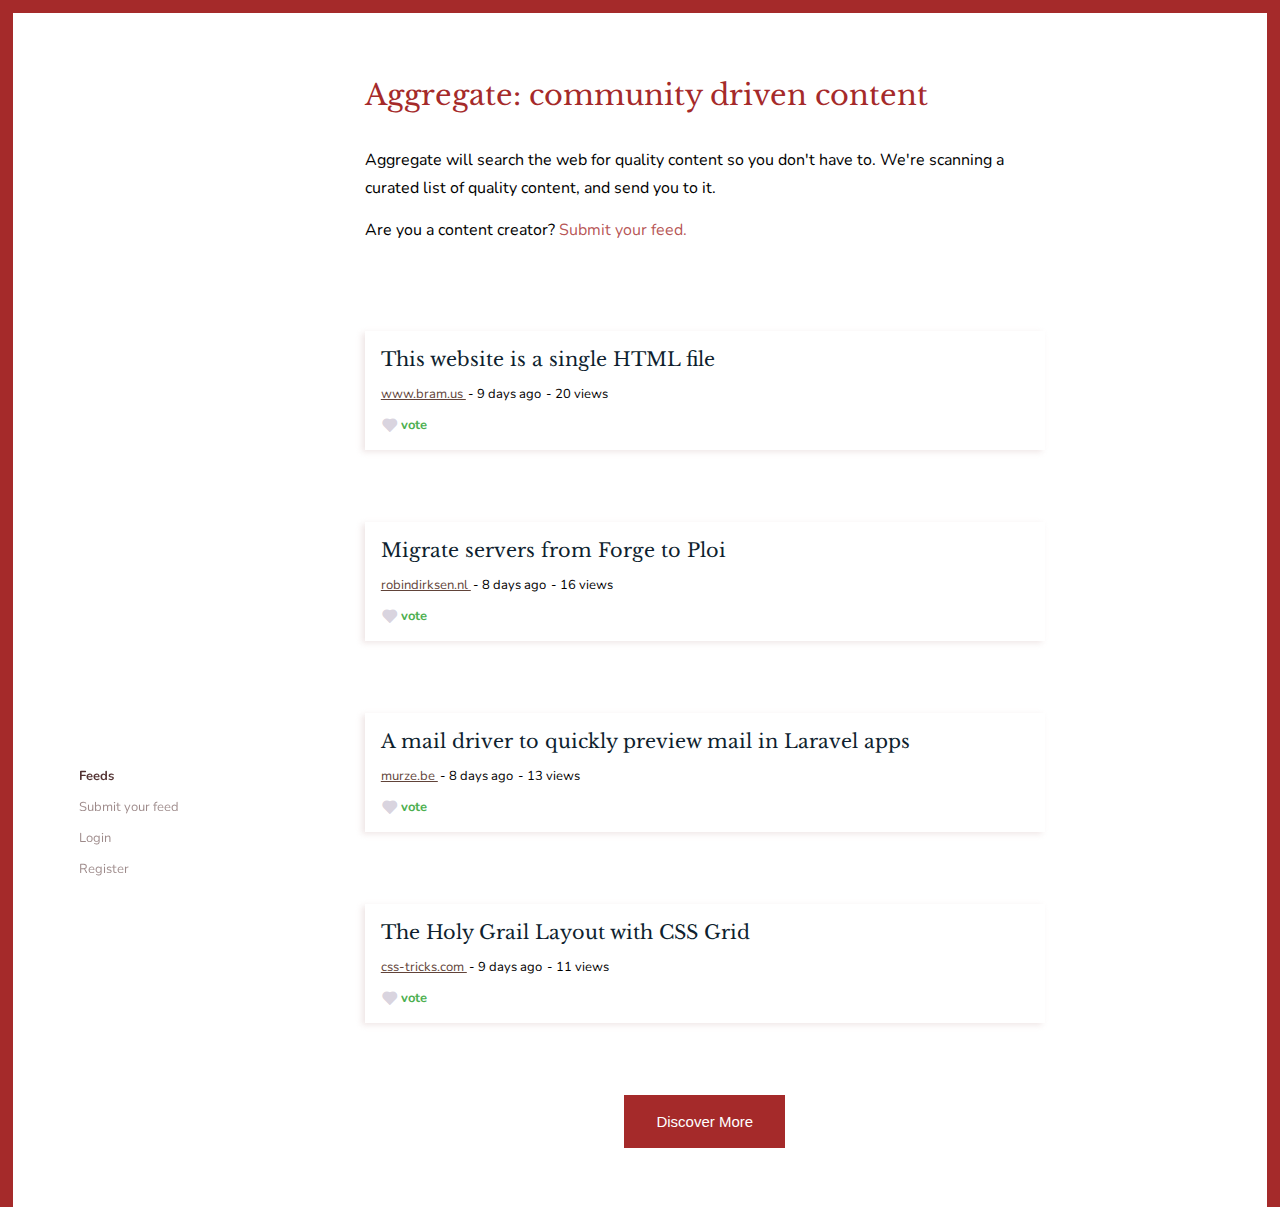
<file: index.html>
<!DOCTYPE html>
<html lang="en">
	<head>
		<meta charset="UTF-8" />
		<meta name="viewport" content="width=device-width, initial-scale=1.0" />
		<title>Aggregator | Feeds</title>
		<link rel="stylesheet" href="./css/style.css" />
		<link
			href="https://unpkg.com/boxicons@2.0.7/css/boxicons.min.css"
			rel="stylesheet"
		/>
	</head>
	<body>
		<div class="aggr__container">
			<main>
				<div class="content">
					<nav class="aggr__nav">
						<div class="menu_container">
							<p id="mobile-trigger"><i class="bx bx-menu"></i> Menu</p>
							<input type="checkbox" data-target="mobile" />
							<ul>
								<li class="active"><a href="/">Feeds</a></li>
								<li><a href="./register.html">Submit your feed</a></li>
								<li><a href="./login.html">Login</a></li>
								<li><a href="./register.html">Register</a></li>
							</ul>
						</div>
					</nav>
					<section class="aggr__main_content">
						<h3 class="__heading">Aggregate: community driven content</h3>
						<p class="__about">
							Aggregate will search the web for quality content so you don't
							have to. We're scanning a curated list of quality content, and
							send you to it.
						</p>
						<p>
							Are you a content creator?
							<a class="__link" href="#">Submit your feed.</a>
						</p>

						<article class="__articles">
							<article>
								<a href="#" class="__title">
									This website is a single HTML file
								</a>
								<p>
									<a href="#" class="__site"> www.bram.us </a>
									<span class="__date_posted">- 9 days ago</span>
									<span class="__views">- 20 views</span>
								</p>
								<p class="labels">
									<a href="#" class="category"
										><i class="bx bxs-star"></i>
										<span class="title">php</span></a
									>
									<a href="#" class="vote"
										><i class="bx bxs-heart"></i>
										<span class="title">vote</span></a
									>
								</p>
							</article>

							<article>
								<a href="#" class="__title">
									Migrate servers from Forge to Ploi
								</a>
								<p>
									<a href="#" class="__site"> robindirksen.nl </a>
									<span class="__date_posted">- 8 days ago</span>
									<span class="__views">- 16 views</span>
								</p>
								<p class="labels">
									<a href="#" class="category"
										><i class="bx bxs-star"></i>
										<span class="title">php</span></a
									>
									<a href="#" class="vote"
										><i class="bx bxs-heart"></i>
										<span class="title">vote</span></a
									>
								</p>
							</article>

							<article>
								<a href="#" class="__title">
									A mail driver to quickly preview mail in Laravel apps
								</a>
								<p>
									<a href="#" class="__site"> murze.be </a>
									<span class="__date_posted">- 8 days ago</span>
									<span class="__views">- 13 views</span>
								</p>
								<p class="labels">
									<a href="#" class="category"
										><i class="bx bxs-star"></i>
										<span class="title">php</span></a
									>
									<a href="#" class="vote"
										><i class="bx bxs-heart"></i>
										<span class="title">vote</span></a
									>
								</p>
							</article>

							<article>
								<a href="#" class="__title">
									The Holy Grail Layout with CSS Grid
								</a>
								<p>
									<a href="#" class="__site"> css-tricks.com </a>
									<span class="__date_posted">- 9 days ago</span>
									<span class="__views">- 11 views</span>
								</p>
								<p class="labels">
									<a href="#" class="category"
										><i class="bx bxs-star"></i>
										<span class="title">frontend</span></a
									>
									<a href="#" class="vote"
										><i class="bx bxs-heart"></i>
										<span class="title">vote</span></a
									>
								</p>
							</article>
						</article>

						<div style="text-align: center">
							<button class="__more">Discover More</button>
						</div>
					</section>
				</div>
			</main>
			<footer></footer>
		</div>
	</body>
</html>
</file>
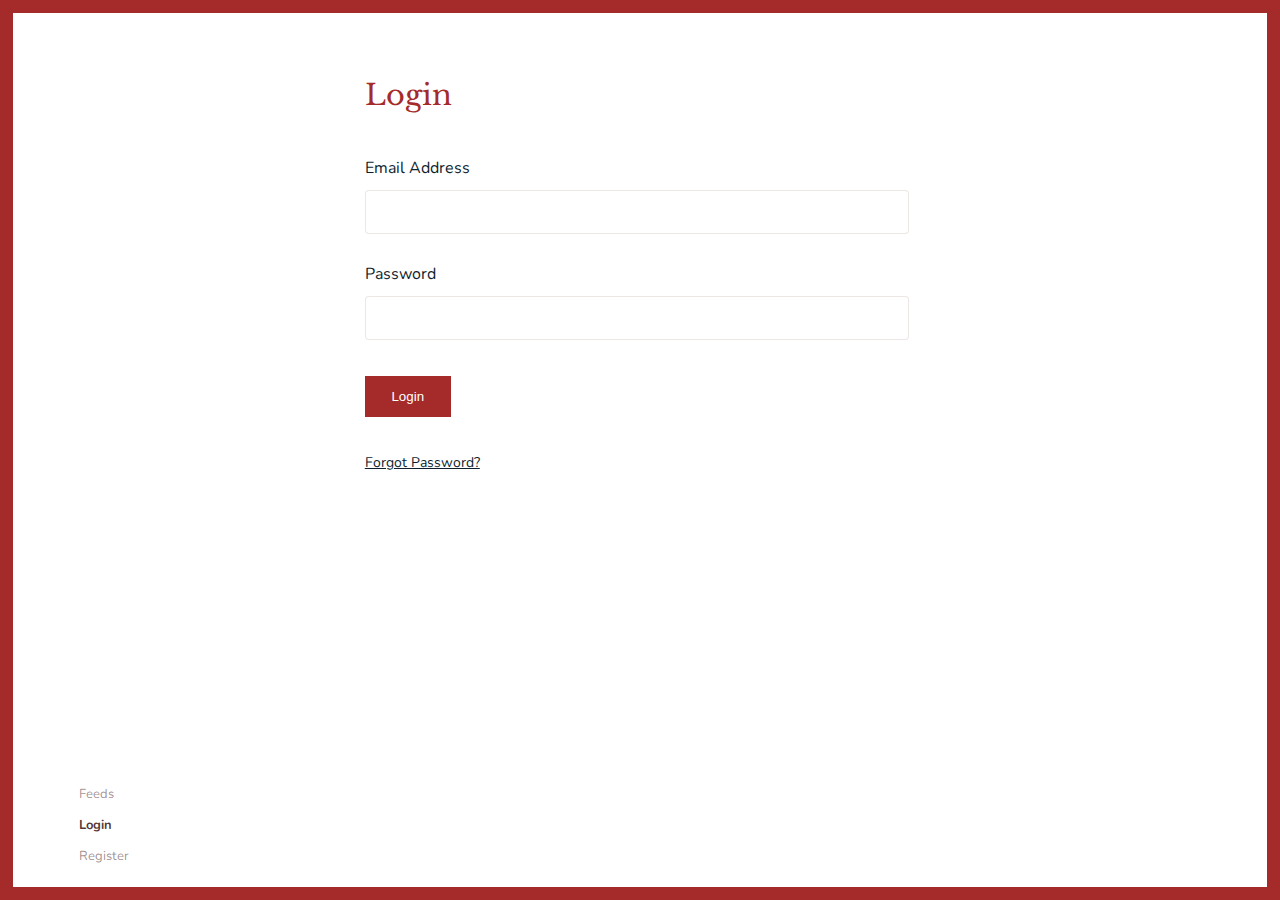
<file: login.html>
<!DOCTYPE html>
<html lang="en">
	<head>
		<meta charset="UTF-8" />
		<meta name="viewport" content="width=device-width, initial-scale=1.0" />
		<title>Aggregator | Login</title>
		<link
			href="https://unpkg.com/boxicons@2.0.7/css/boxicons.min.css"
			rel="stylesheet"
		/>
		<link rel="stylesheet" href="./css/style.css" />
		<link rel="stylesheet" href="./css/form.css" />
	</head>
	<body>
		<div class="aggr__container">
			<main>
				<div class="content">
					<nav class="aggr__nav">
						<div class="menu_container">
							<p id="mobile-trigger"><i class="bx bx-menu"></i> Menu</p>
							<input type="checkbox" data-target="mobile" />
							<ul>
								<li><a href="/">Feeds</a></li>
								<li class="active"><a href="">Login</a></li>
								<li><a href="./register.html">Register</a></li>
							</ul>
						</div>
					</nav>
					<section class="aggr__main_content">
						<form method="post" class="form">
							<div id="login">
								<h3 class="__heading">Login</h3>

								<section class="form__group">
									<label for="email">Email Address</label>
									<input type="text" name="email" class="input" />
								</section>

								<section class="form__group">
									<label for="password">Password</label>
									<input type="text" name="password" class="input" />
								</section>

								<button class="submit">Login</button>
								<p class="misc_form_text">
									<a id="_fp"> Forgot Password?</a>
								</p>
							</div>

							<div id="forgot-password">
								<h3 class="__heading">Reset Password</h3>
								<section class="form__group">
									<label for="email">Email Address</label>
									<input type="text" name="email" class="input" />
								</section>

								<button class="submit">Send Reset Link</button>
								<p class="misc_form_text">
									<a id="_login"> Back to Login</a>
								</p>
							</div>
						</form>
					</section>
				</div>
			</main>
			<footer></footer>
		</div>
		<script>
			document.querySelector("#_fp").addEventListener("click", function (e) {
				e.preventDefault();
				document.querySelector("#login").style.display = "none";
				document.querySelector("#forgot-password").style.display = "block";
			});
			document.querySelector("#_login").addEventListener("click", function (e) {
				e.preventDefault();
				document.querySelector("#login").style.display = "block";
				document.querySelector("#forgot-password").style.display = "none";
			});
		</script>
	</body>
</html>
</file>
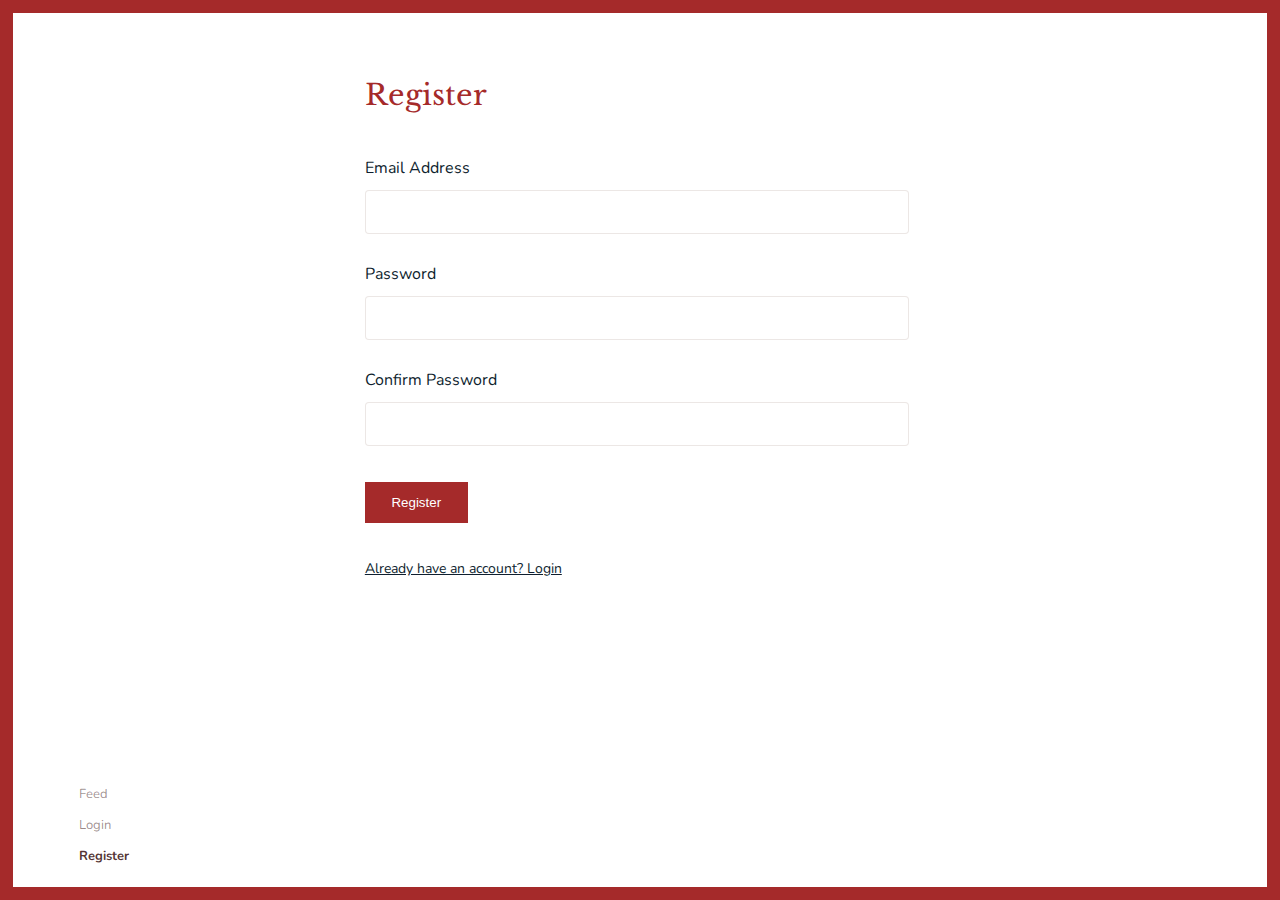
<file: register.html>
<!DOCTYPE html>
<html lang="en">
	<head>
		<meta charset="UTF-8" />
		<meta name="viewport" content="width=device-width, initial-scale=1.0" />
		<title>Aggregator | Register</title>
		<link
			href="https://unpkg.com/boxicons@2.0.7/css/boxicons.min.css"
			rel="stylesheet"
		/>
		<link rel="stylesheet" href="./css/style.css" />
		<link rel="stylesheet" href="./css/form.css" />
	</head>
	<body>
		<div class="aggr__container">
			<main>
				<div class="content">
					<nav class="aggr__nav">
						<div class="menu_container">
							<p id="mobile-trigger"><i class="bx bx-menu"></i> Menu</p>
							<input type="checkbox" data-target="mobile" />
							<ul>
								<li><a href="/">Feed</a></li>
								<li><a href="./login.html">Login</a></li>
								<li class="active"><a href="./">Register</a></li>
							</ul>
						</div>
					</nav>
					<section class="aggr__main_content">
						<form method="post" class="form">
							<h3 class="__heading">Register</h3>

							<section class="form__group">
								<label for="email">Email Address</label>
								<input type="text" name="email" class="input" />
							</section>
							<section class="form__group">
								<label for="password">Password</label>
								<input type="text" name="password" class="input" />
							</section>
							<section class="form__group">
								<label for="password">Confirm Password</label>
								<input type="text" name="password" class="input" />
							</section>
							<button class="submit">Register</button>
							<p class="misc_form_text">
								<a href="./login.html">
									Already have an account? Login</a
								>
							</p>
						</form>
					</section>
				</div>
			</main>
			<footer></footer>
		</div>
	</body>
</html>
</file>
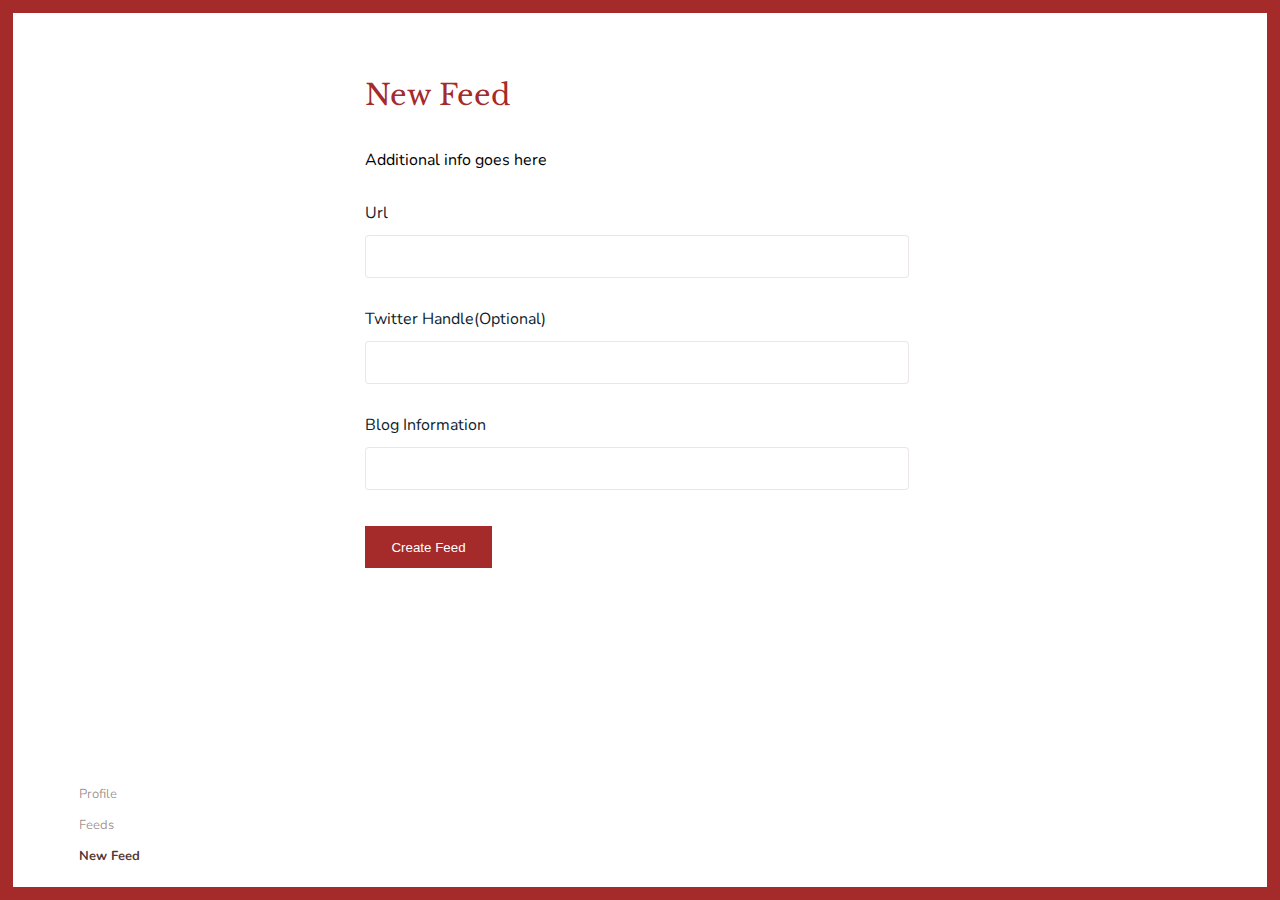
<file: submit_feed.html>
<!DOCTYPE html>
<html lang="en">
	<head>
		<meta charset="UTF-8" />
		<meta name="viewport" content="width=device-width, initial-scale=1.0" />
		<title>Aggregator | New Feed</title>
		<link
			href="https://unpkg.com/boxicons@2.0.7/css/boxicons.min.css"
			rel="stylesheet"
		/>
		<link rel="stylesheet" href="./css/style.css" />
		<link rel="stylesheet" href="./css/form.css" />
	</head>
	<body>
		<div class="aggr__container">
			<main>
				<div class="content">
					<nav class="aggr__nav">
						<div class="menu_container">
							<p id="mobile-trigger"><i class="bx bx-menu"></i> Menu</p>
							<input type="checkbox" data-target="mobile" />
							<ul>
								<li><a href="#">Profile</a></li>
								<li><a href="/">Feeds</a></li>
								<li class="active"><a href="">New Feed</a></li>
							</ul>
						</div>
					</nav>

					<section class="aggr__main_content">
						<h3 class="__heading">New Feed</h3>

						<p class="__about">Additional info goes here</p>
						<form method="post" class="form">
							<section class="form__group">
								<label for="url">Url</label>
								<input type="text" name="url" class="input" />
							</section>
							<section class="form__group">
								<label for="twitter">Twitter Handle(Optional)</label>
								<input type="text" name="twitter_handle" class="input" />
							</section>
							<section class="form__group">
								<label for="twitter">Blog Information</label>
								<input type="text" name="blog_info" class="input" />
							</section>
							<button class="submit">Create Feed</button>
							<!-- <p class="misc_form_text">
								<a href="./login.html"> Already have an account? Login</a>
							</p> -->
						</form>
					</section>
				</div>
			</main>
			<footer></footer>
		</div>
	</body>
</html>
</file>
<file: css/style.css>
@import url("https://fonts.googleapis.com/css2?family=Libre+Baskerville&family=Nunito:wght@200;400&display=swap");
* {
  box-sizing: border-box;
}

html {
  height: 100%;
}

body {
  margin: 0;
  font-family: "Nunito", sans-serif;
  height: 100%;
  background-color: brown;
}

.aggr__container {
  height: 100%;
  padding: 0.8em;
}
@media screen and (max-width: 768px) {
  .aggr__container {
    padding: 0;
  }
}

main {
  padding: 0 5vw;
  display: grid;
  min-height: 100%;
  grid-template-rows: 1fr;
  background: #ffffff;
}

.content {
  max-width: 100ch;
  display: flex;
}
@media screen and (max-width: 768px) {
  .content {
    flex-direction: column;
  }
}

.aggr__nav {
  flex-basis: 20vw;
  align-self: flex-end;
  position: sticky;
  bottom: 0;
}
@media screen and (max-width: 768px) {
  .aggr__nav {
    flex-basis: 0;
  }
}
.aggr__nav .menu_container {
  position: relative;
}
.aggr__nav .menu_container #mobile-trigger {
  display: none;
  color: #0f1f2f;
}
@media screen and (max-width: 768px) {
  .aggr__nav .menu_container #mobile-trigger {
    display: block;
    text-align: end;
  }
}
.aggr__nav .menu_container #mobile-trigger i.bx {
  font-size: 1.8em;
  vertical-align: middle;
}
.aggr__nav .menu_container input[data-target=mobile] {
  position: absolute;
  top: 0;
  width: 100%;
  height: 90%;
  cursor: pointer;
  opacity: 0 !important;
}
.aggr__nav .menu_container input[data-target=mobile]:checked ~ ul {
  display: block;
}
.aggr__nav .menu_container ul {
  position: relative;
  z-index: 1;
  padding: 0;
  list-style: none;
}
@media screen and (max-width: 768px) {
  .aggr__nav .menu_container ul {
    display: none;
    text-align: end;
    border-right: 2px solid #79554824;
    padding-right: 0.7em;
  }
}
.aggr__nav .menu_container ul li {
  padding: 0.5em 0.2em;
  font-size: 13px;
}
.aggr__nav .menu_container ul li a {
  color: #2f070778;
  text-decoration: none;
}
.aggr__nav .menu_container ul li.active a {
  color: #2f0707d4;
  font-weight: bold;
}

.aggr__main_content {
  padding: 2em;
  flex: 1 1 0%;
}
@media screen and (max-width: 768px) {
  .aggr__main_content {
    padding: 0;
  }
}
.aggr__main_content .__heading {
  font-weight: 400;
  font-size: 1.8em;
  color: brown;
  font-family: "Libre Baskerville", serif;
  line-height: 1.5em;
}
.aggr__main_content .__about {
  line-height: 1.8em;
  font-size: 1em;
}
.aggr__main_content .__link {
  text-decoration: none;
  color: rgba(165, 42, 42, 0.8);
}
.aggr__main_content .__articles {
  margin-top: 10vh;
}
.aggr__main_content .__articles > article {
  padding: 1em;
  box-shadow: -3px 2px 6px 0px rgba(222, 203, 203, 0.49);
  margin-bottom: 8vh;
}
.aggr__main_content .__articles > article .__title {
  font-size: 1.2em;
  text-decoration: none;
  color: #0f1f2f;
  font-family: "Libre Baskerville", serif;
}
.aggr__main_content .__articles > article p {
  font-size: 13px !important;
}
.aggr__main_content .__articles > article p .__site {
  color: #614339;
}
.aggr__main_content .__articles > article p .__date_posted {
  display: inline-block;
  padding: 0 2px;
}
.aggr__main_content .__articles > article p.labels {
  margin-bottom: 0;
  display: flex;
}
.aggr__main_content .__articles > article p.labels a {
  text-decoration: none;
  font-weight: bold;
  margin-right: 15px;
  display: flex;
  align-items: center;
}
.aggr__main_content .__articles > article p.labels a i.bx {
  color: #8795;
  font-size: 18px;
  vertical-align: middle;
}
.aggr__main_content .__articles > article p.labels a > .title {
  margin-left: 2px;
}
.aggr__main_content .__articles > article p.labels a.category {
  color: brown;
  display: none;
}
.aggr__main_content .__articles > article p.labels a.vote {
  color: #4caf50;
}
.aggr__main_content .__more {
  background-color: brown;
  border: none;
  outline: none !important;
  cursor: pointer;
  padding: 1.2em 2.5vw;
  margin-bottom: 3vh;
  font-size: 15px;
  color: #ffffff;
}
.aggr__main_content .__more:hover {
  background-color: transparent;
  border: 2px solid brown;
  color: brown;
}
</file>
<file: css/form.css>
@import url("https://fonts.googleapis.com/css2?family=Libre+Baskerville&family=Nunito:wght@200;400&display=swap");
* {
  box-sizing: border-box;
}

.form {
  width: 80%;
}
.form #forgot-password {
  display: none;
}
@media screen and (max-width: 768px) {
  .form {
    margin: auto;
  }
}
@media screen and (max-width: 600px) {
  .form {
    width: 100%;
  }
}
.form__group {
  margin-bottom: 2vh;
}
.form__group label {
  display: block;
  color: #0f1f2f;
  padding: 0.7em 0;
}
.form__group .input {
  padding: 1em;
  border-radius: 4px;
  width: 100%;
  border: 1px solid #79554824;
  outline: #79554824;
}
.form .submit {
  border: none !important;
  outline: none !important;
  padding: 1em 2em;
  background-color: brown;
  color: #fff;
  margin: 2vh 0;
  cursor: pointer;
}
.form .misc_form_text a {
  text-decoration: underline;
  cursor: pointer;
  font-size: 14px;
  color: #0f1f2f;
}
</file>
